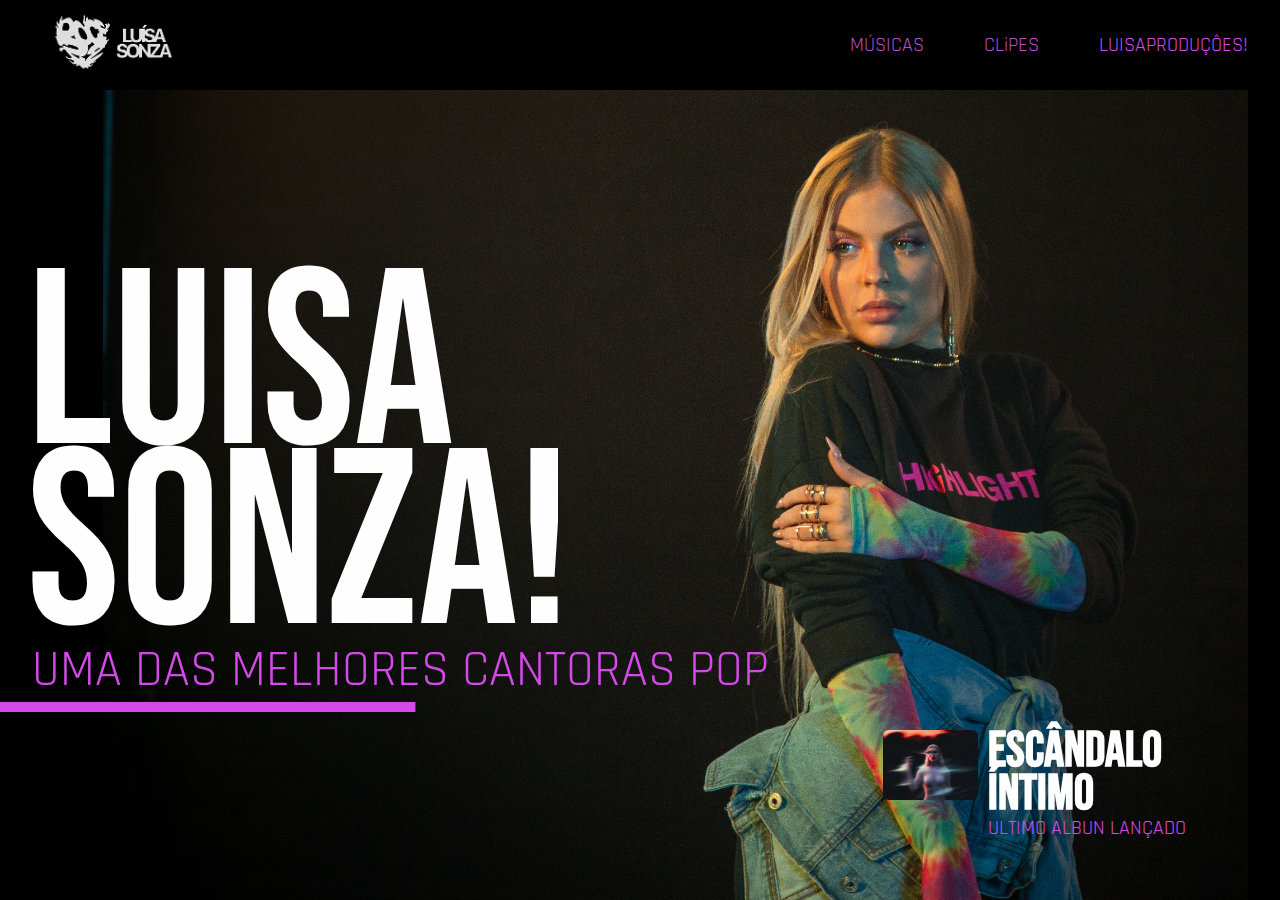
<file: listadeexercicio-main/Hideo/index.html>
<!DOCTYPE html>
<html lang="pt-br">
<head>
    <meta charset="UTF-8">
    <meta name="viewport" content="width=device-width, initial-scale=1.0">
    <link rel='shortcut icon' href='./image/logo.png' />
    <link rel='stylesheet' href='./css/index.css' />
    <title>Luisa Sonza | Luisa Produções</title>
</head>
<body>
    <section>
        <header class='menu'>
            <nav>
                <a href="#" id='logo'>
                    <img src="image/sonza img.png" alt="" />
                </a>
                <div>
                    <a href="#" target="_blank">
                        MÚSICAS
                    </a>
                    <a href="#" target="_blank">
                        CLiPES
                    </a>
                    <a href="https://linktr.ee/luisasonza" target="_blank">
                        LUISAPRODUÇÔES!
                    </a>
                </div>
            </nav>
        </header>
        <main class='corpo'>
            <div class="perfil">
                <div class='text'>
                    <span>
                        LUISA SONZA!
                    </span>
                    <span>
                        UMA DAS MELHORES CANTORAS POP
                    </span>
                </div>
                <div class='preview'>
                    <article>
                        <img src="image/Img Sonza.webp" alt="">
                        <main>
                            <h1>Escândalo Íntimo</h1>
                            <a href="#">
                                <span>ULTIMO ALBUN LANÇADO</span>
                            </a>
                        </main>
                    </article>
                </div>
            </div>
        </main>
    </section>
</body>
</html>
</file>
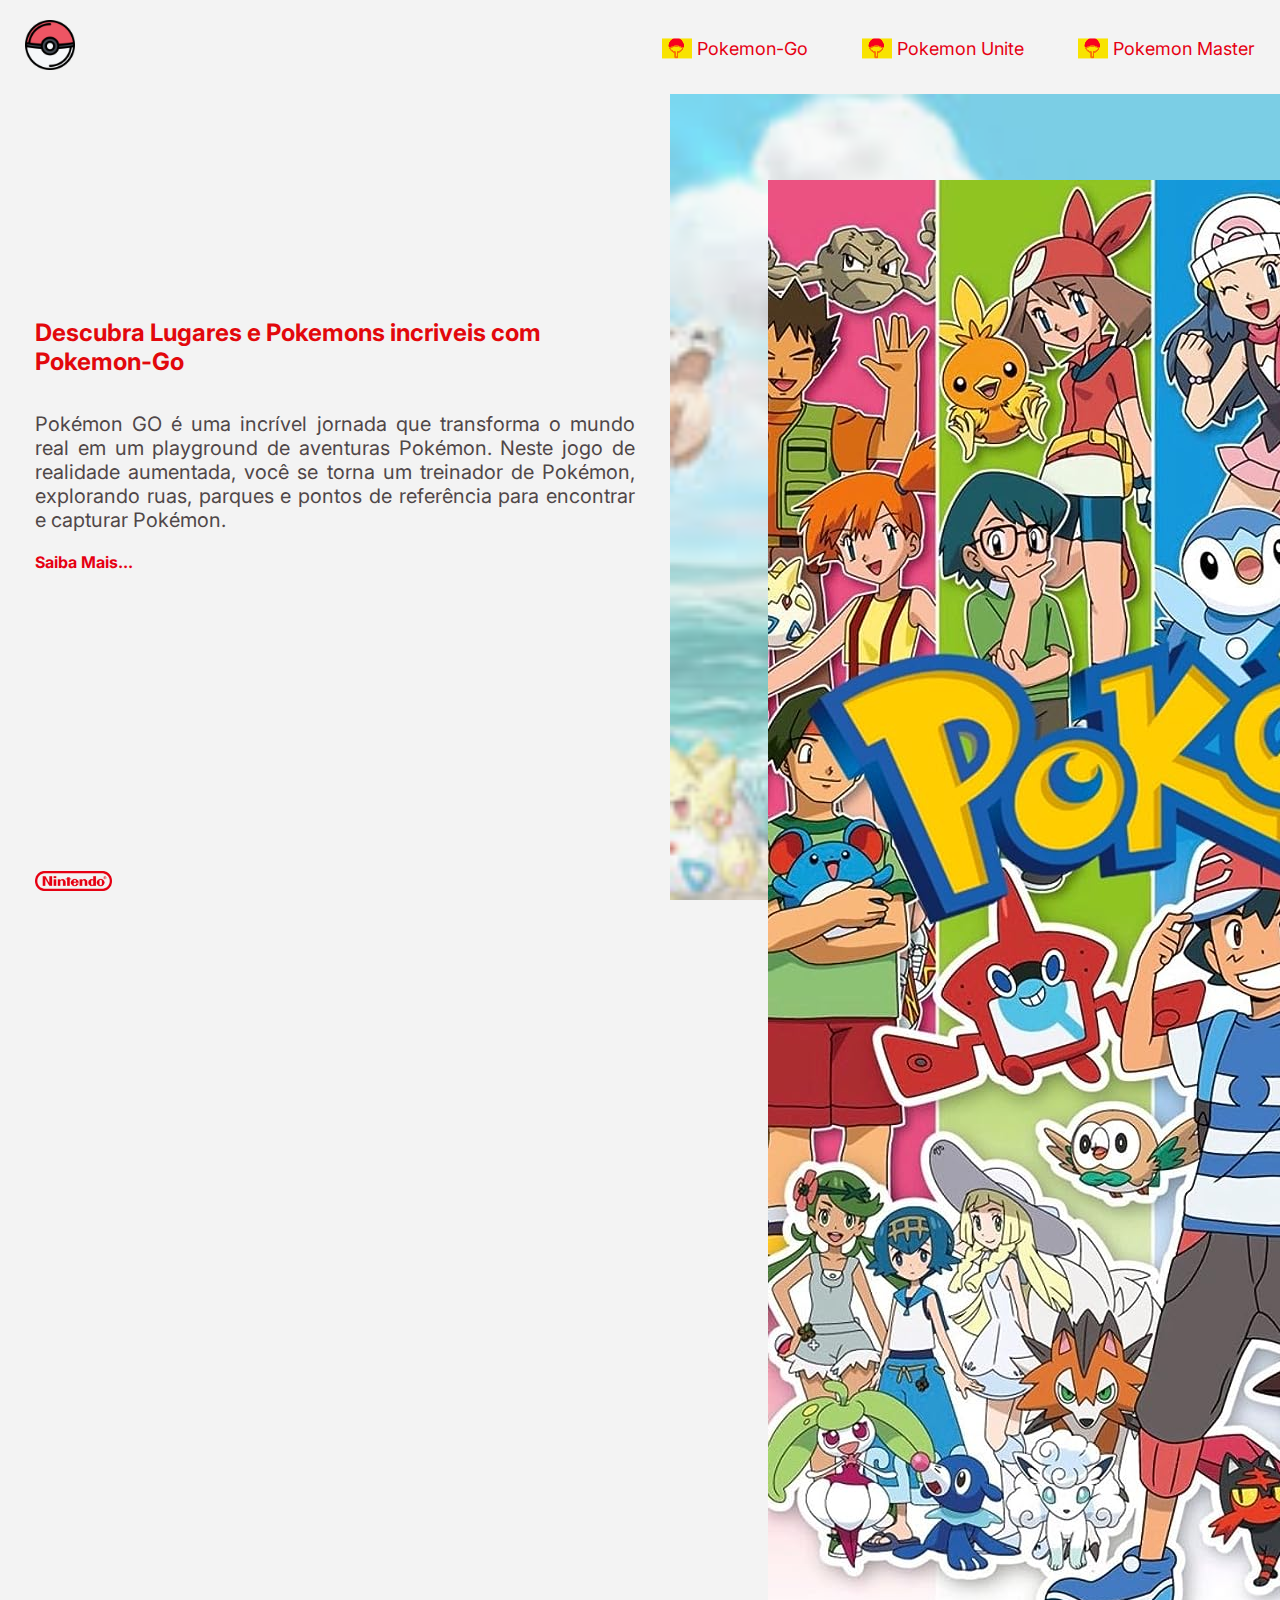
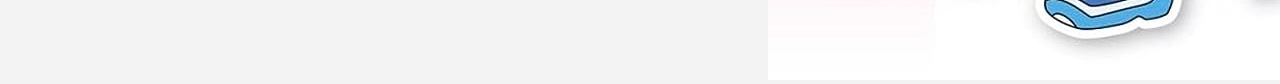
<file: listadeexercicio-main/Landing/index.html>
<!DOCTYPE html>
<html lang="pt-br">
<head>
    <meta charset="UTF-8">
    <meta name="viewport" content="width=device-width, initial-scale=1.0">
    <link rel='shortcut icon' href='./image/iconTab.png' />
    <title>Universo de Pokemon-Go</title>
    <link rel='stylesheet' href='./css/index.css' />
</head>
<body>
    <section class='landing'>
        <nav>
            <a href="" id='logo'>
                <img src='./image/pokebola.png' alt='logo' />
            </a>
            <div>
                <a href=""><img src="./image/images.png" alt=""> Pokemon-Go</a>
                <a href=""><img src="./image/images.png" alt=""> Pokemon Unite</a>
                <a href=""><img src="./image/images.png" alt=""> Pokemon Master</a>
            </div>
        </nav>
        <main>
            <article>
                <div>
                    <h1>Descubra Lugares e Pokemons incriveis com Pokemon-Go</h1>
                    <p>Pokémon GO é uma incrível jornada que transforma o mundo real em um playground de aventuras Pokémon. Neste jogo de realidade aumentada, você se torna um treinador de Pokémon, explorando ruas, parques e pontos de referência para encontrar e capturar Pokémon. </p>
                    <a href="">Saiba Mais...</a>
                </div>
                <footer>
                    <a href="https://www.nintendo.com/pt_BR/" target="_blank">
                        <img src="./image/nintendo.png" alt="nintendo">
                    </a>
                    <a href=""></a>
                </footer>
            </article>
            <div id="character">
                <img src="./image/poke.jpg" alt="">
            </div>
            <div id='bg'>
                <img src="./image/images6.jpg" alt="" >
            </div>
        </main>
    </section>
</body>
</html>
</file>
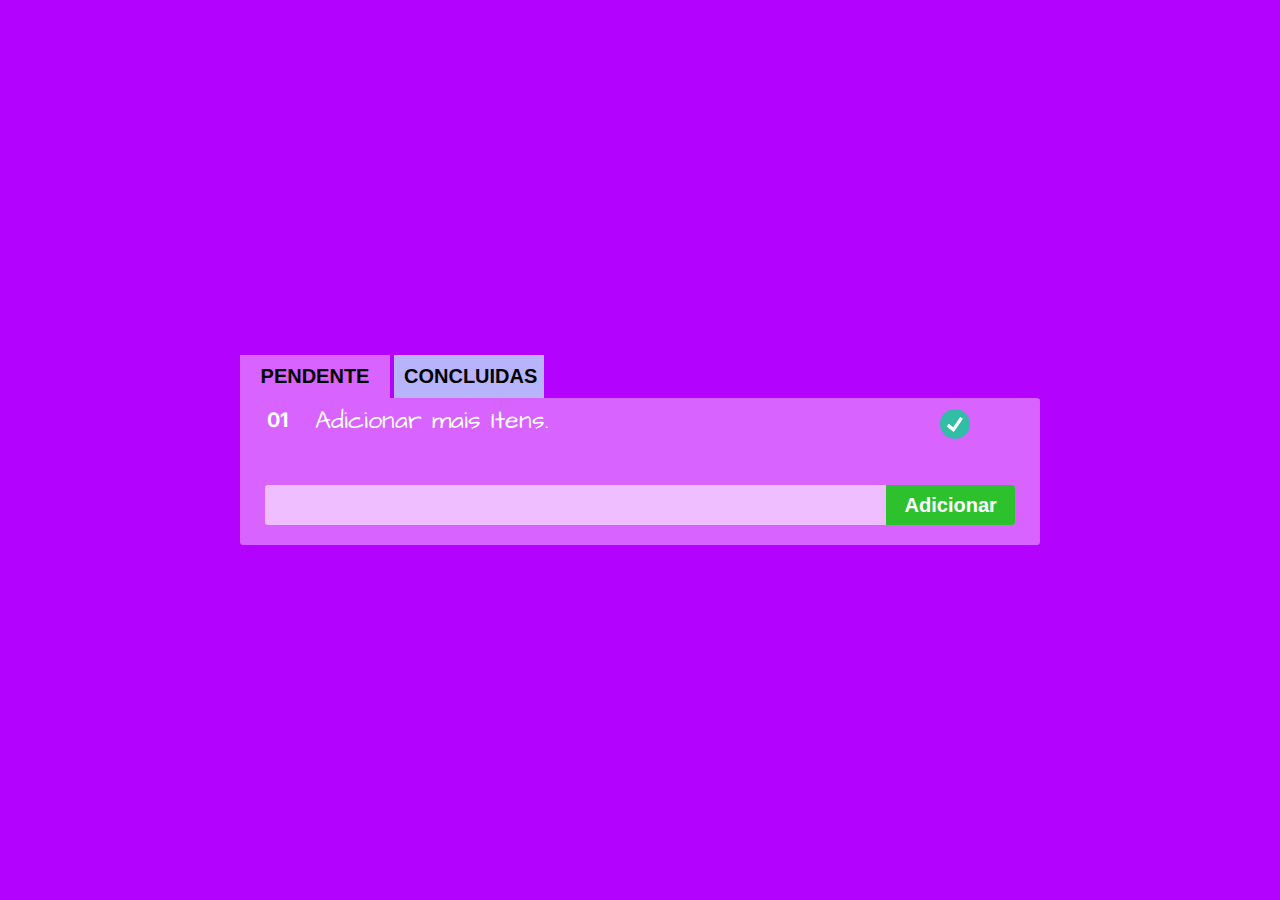
<file: listadeexercicio-main/Lista/index.html>
<!DOCTYPE html>
<html lang='pt-br'>
    <head>
        <meta charset='utf-8' />
        <meta name="viewport" content="width=device-width, initial-scale=1.0">
        <title>Lista</title>
        <script src='./javascript/index.js' defer ></script>
        <link rel='stylesheet' href='./css/index.css' />
    </head>
    <body>
        <main class="container">
            <nav>
                <button class="tab-button" onclick="LoadList(JSON.parse(localStorage.getItem('lists')).tasks);" id='tasks'>PENDENTE</button>
                <button class="tab-button" onclick="LoadList(JSON.parse(localStorage.getItem('lists')).complete, false);" id='complete'>CONCLUIDAS</button>
            </nav>
            <ul class="list-container">
                <li class="list-item">
                    <h2>1</h2>
                    <span>Titulo 1</span>
                    <button class="list-item-complete">X</button>
                </li>
            </ul>
            <form onsubmit="AddTask()" action="" id='addTask'>
                <div class="list-item">
                    <input type="text" name="" id="item" required>
                    <button type="submit">Adicionar</button>
                </div>
            </form>
        </main>
    </body>
</html>
</file>
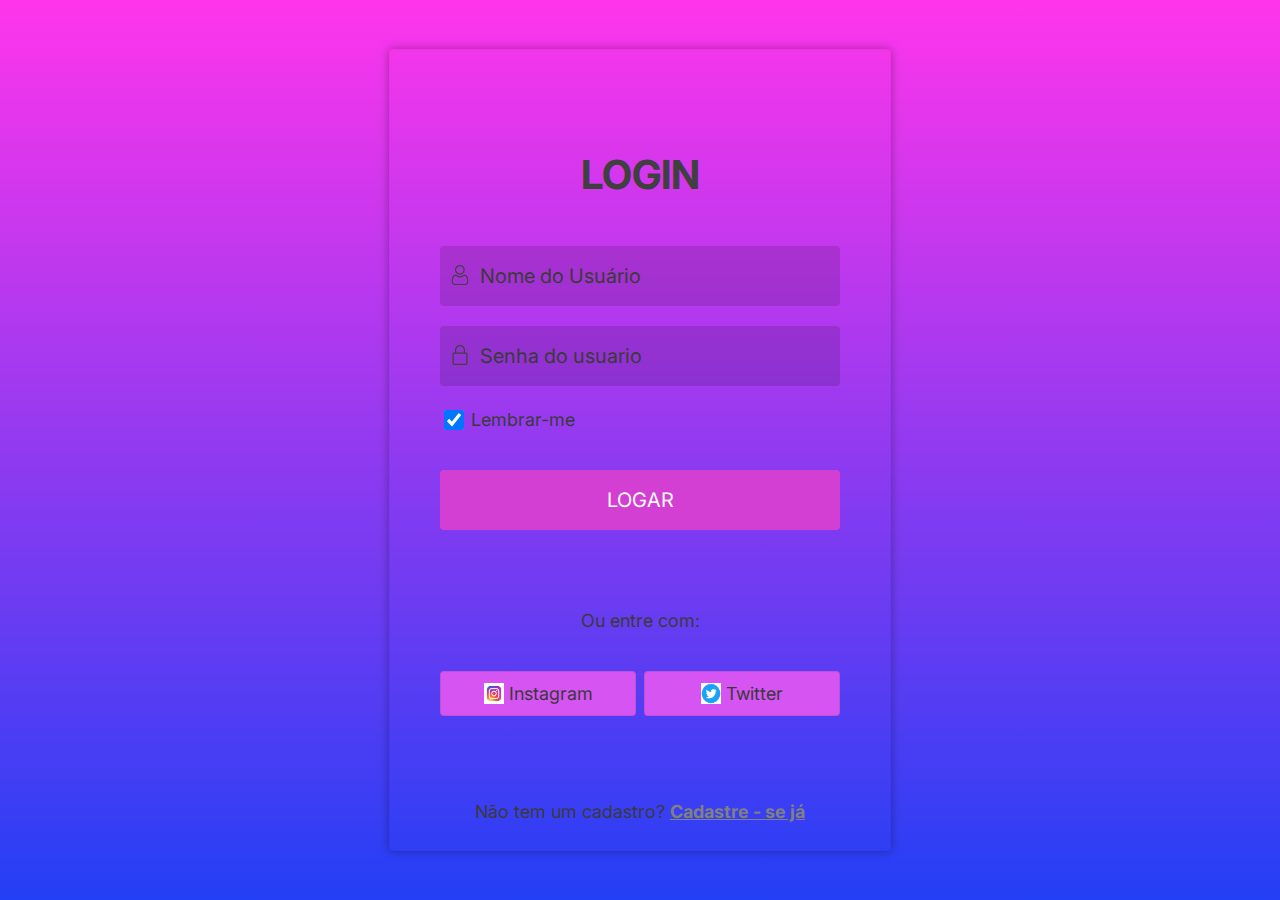
<file: listadeexercicio-main/Login/index.html>
<!DOCTYPE html>
<html lang='pt-br'>
    <head>
        <meta name="viewport" content="width=device-width, initial-scale=1.0">
        <meta charset='UTF-8' />
        <title>Formulario | Site</title>
        <link rel='stylesheet' href='./index.css'/>
    </head>
    <body>
        <main class='login'>
            <section>
                <form onsubmit="alert('Logado com sucesso!')" method="GET">
                    <h1>LOGIN</h1>
                    <img src='./image/user.png' id='user-img' alt='Usuario'/>
                    <input type='text' id='user' placeholder='Nome do Usuário' required/>
                    <img src='./image/lock.png' id='password-img' alt='Cadeado'/>
                    <input type='password' id='password' placeholder='Senha do usuario' required/>
                    <input type="checkbox" checked id='remember' />
                    <span>Lembrar-me</span>
                    <input type='submit' value='LOGAR' />
                    <span>Ou entre com:</span>
                    <div>
                        <button id='google'><div><img src='./image/download.jpg' alt='Logo Facebook' /><span>Instagram</span></div></button>
                        <button id='google'><div><img src='./image/images.png' alt='Logo Google' /><span>Twitter</span></div></button>
                    </div>
                    <span>Não tem um cadastro? <a href='#'>Cadastre&nbsp;-&nbsp;se&nbsp;já</a></span>
                </form>
            </section>
        </main>
    </body>
</html>
</file>
<file: listadeexercicio-main/Hideo/css/index.css>
@import url('https://fonts.googleapis.com/css2?family=Rajdhani&display=swap');
@import url('https://fonts.googleapis.com/css2?family=Bebas+Neue&display=swap');
:root{
    --main-color: #000000;
    --text-color: #b44fc8;
    --text-color-2: rgb(254, 254, 254);
    --highlight-color: #d44ae9;
    --text-size-title: 250px;
    --text-size-subtitle: 50px;
    --text-size-links: 20px;
}
body{
    margin: 0px;
    padding: 0px;
    height: 100vh;
}
section{
    height: 100vh;
    background: var(--main-color);
    display: flex;
    flex-direction: column;
    align-items: center;
}

.menu{
    width: 95%;
    height: 10%;
}
.menu nav{
    height: 100%;
    display: flex;
    justify-content: space-between;
    align-items: center;
}
.menu nav a{
    font-size: var(--text-size-links);
    font-family: 'Rajdhani';
    color: var(--text-color);
    text-decoration: none;
    margin-left: 55px;
}
.menu nav a:hover{
    color: var(--text-color-2);
}
.menu nav a:last-of-type{
    color: var(--highlight-color);
}
.menu nav a:last-of-type:hover{
    color: var(--text-color-2);
}
#logo{
    margin: 0;
}
#logo img{
    height: 70px;
    filter: invert();
}
.corpo{
    height: 90%;
    position: relative;
    width: 95%;
    display: flex;
    flex-direction: row;
    justify-content: space-between;
    margin: 0;
    padding: 0;
}
.perfil{
    width: 100%;
    color: var(--text-color-2);
    display: flex;
    flex-direction: row;
    justify-content: center;
    background-image: url('../image/img\ luisaSonza.jpg');
    background-size: contain;
    background-repeat: no-repeat;
    background-position: right bottom;
}
.text{
    align-self: center;
    display: flex;
    flex-direction: column;
    width: 70%;
}
.text span:nth-of-type(1){
    font-family: 'Bebas Neue';
    font-size: var(--text-size-title);
    line-height: 180px;
    margin: 0;
    padding: 0;
    transform: translateX(-5px);
}
.text span:nth-of-type(2){
    font-family: 'Rajdhani';
    font-size: var(--text-size-subtitle);
    color: var(--highlight-color)
}
.text span:nth-of-type(2)::after{
    display: block;
    content: "";
    transform: translateX(-10%);
    width: 50%;
    height: 10px;
    background-color: var(--highlight-color);
}
.preview{
    height: auto;
    width: 30%;
    height: 100%;
    display: flex;
    justify-content: flex-end;
    align-items: flex-end;
}
.preview article{
    height: 70px;
    margin-bottom: 100px;
    display: flex;
    align-items: flex-start;
    color: var(--text-color-2);
}
.preview article main{
    font-family: 'Bebas Neue';
    padding: 0 10px;
    display: flex;
    flex-direction: column;
    justify-content: flex-start;
    align-items: flex-start;
}
.preview article img{
    height: 70px;
    border-radius: .35rem;
}
.preview article main h1{
    vertical-align: bottom;
    line-height: 85%;
    height: 70%;
    font-size: var(--text-size-subtitle);
    margin: 0;
}
.preview article main a{
    color: var(--highlight-color);
    text-decoration: none;
}
.preview article main a:hover{
    color: var(--text-color-2);
}
.preview article main a span{
    width: auto;
    display: block;
    font-family: 'Rajdhani';
    font-size: var(--text-size-links);
    margin: 0;
    padding: 0;
}
@media only screen and (max-width: 600px) {
    :root{
        --main-color: #191919;
        --text-color: #c5c7c7;
        --text-color-2: white;
        --highlight-color: #324bcb;
        --text-size-title: 100px;
        --text-size-subtitle: 30px;
        --text-size-links: 15px;
    }
    #logo{
        height: 100%;
        display: flex;
        align-items: center;
    }
    #logo img{
        height: 90%;
    }
    .menu nav div{
        width: 100%;
        display: flex;
        flex-direction: row;
        justify-content: space-evenly;
    }
    .menu nav a{
        font-size: var(--text-size-links);
        font-family: 'Rajdhani';
        color: var(--text-color);
        text-decoration: none;
        margin-left: 25px;
    }
    .menu nav a:nth-of-type(3){
        display: none;
    }
    .corpo{
        justify-content: flex-start;
        align-items: flex-start;
    }
    .perfil{
        height: 100%;
        justify-content: flex-start;
        align-items: flex-start;
    }
    .text{
        align-self: center;
        display: flex;
        flex-direction: column;
        width: 95%;
        height: 95%;
    }
    .text span:nth-of-type(1){
        font-family: 'Bebas Neue';
        font-size: var(--text-size-title);
        line-height: 80px;
    }
    .text span:nth-of-type(2)::after{
        display: block;
        content: "";
        transform: translateX(-36%);
        width: 70%;
        height: 10px;
        background-color: var(--highlight-color);
    }
    .preview{
        display: none;
    }
}
</file>
<file: listadeexercicio-main/Landing/css/index.css>
@import url('https://fonts.googleapis.com/css2?family=Inter&display=swap');
        :root{
            --bg-color: rgb(243, 243, 243);
            --text-color: #e60012;
            --text-color-hover: #ffc9ca;
            --text-menu-size: 18px;
            --text-title-size: 24px;
            --text-subtitle-size: 20px;
            --text-subtitle-color: #504748;
        }
        body{
            font-family: 'Inter';
            margin:0;
            padding: 0;
            background: var(--bg-color);
        }
        .landing{
            width: 100%;
            height: 100vh;
            display: flex;
            flex-direction: column;

        }
        .landing nav{
            z-index: 2;
            height: auto;
            display: flex;
            flex-direction: row;
            justify-content: space-between;
            align-items: center;
            width: 100%;
        }
        .landing nav div a{
            position: relative;
            margin: 0px 25px;
            text-decoration: none;
            font-size: var(--text-menu-size);
            color: var(--text-color);
            transition: .2s color ease-in-out;
        }
        .landing nav div a:hover{
            color: var(--text-color-hover);
        }
        .landing nav div a img{
            transition: .2s filter ease-in-out;
            filter: invert(16%) sepia(70%) saturate(4646%) hue-rotate(345deg) brightness(89%) contrast(121%);
            transform: translateY(18%);
            width: 30px;
        }
        .landing nav div a:hover img{
            filter: invert(93%) sepia(17%) saturate(1607%) hue-rotate(292deg) brightness(112%) contrast(108%);        }

        #logo{
            margin: 20px 25px;
        }
        #logo img{
            width: 50px;
        }
        .landing main{
            height: 100%;
            display: flex;
            flex-direction: row;
        }
        .landing main article{
            display: flex;
            flex-direction: column;
            justify-content: center;
            align-self: center;
            margin: 0 35px;
            max-width: 600px;
            height: 100%;
        }
        .landing main article div{
            flex: 6;
            display: flex;
            flex-direction: column;
            justify-content: center;
        }
        .landing main article div h1{
            font-size: var(--text-title-size);
            color:#e2080c;
        }
        .landing main article div p{
            color: var(--text-subtitle-color);
            font-size: var(--text-subtitle-size);
            text-align: justify;
        }
        .landing main article div a{
            color: var(--text-color);
            font-size: var(--text-subtitle-size) -2;
            text-decoration: none;
            font-weight: bold;
            width: 100px;
        }
        .landing main article div a:hover{
            color: var(--text-color-hover);
        }
        .landing main article footer{
            display: flex;
            align-items: flex-end;
            flex: 1;
            margin-bottom: 5px;
        }
        .landing main article footer a img{
            max-height: 20px;
        }
        .landing main div{
            width: 100%;
        }
        #bg{
            overflow: hidden;
        }
        #bg img{
            z-index: 1;
            width: 100%;
            height: 100%;
            object-fit: cover;
            filter: opacity(.5);
        }
        #character{
            z-index: 1;
            position: absolute;
            top: 20%;
            left: 60%;
            width: auto;
            animation: Mario 1s infinite alternate ease-in-out;
        }
        @keyframes Mario{
            from {
                transform: rotate(-.5deg);
            }
            to {
                transform: rotate(.5deg);
            }
        }
</file>
<file: listadeexercicio-main/Lista/css/index.css>
@import url('https://fonts.googleapis.com/css2?family=Architects+Daughter&family=Inter&display=swap');
:root{
    --text-color-1: rgb(0, 0, 0);
    --bg-color: #b303ff;
    --main-container-color: #b5179e;
    --color1: #f72585;
    --color2: #b7b4fb;
    --color3: #bfaaff;
    --color4: #d863ff;
    --radius: .20rem;
}
body{
    font-family: 'Inter';
    padding: 0;
    margin: 0;
    background: var(--bg-color);
    color: white;
    min-height: 100vh;
    display: flex;
    flex-direction: column;
    justify-content: center;
    align-items: center;
}
.tab-button{
    outline: none;
    border: none;
    padding: 10px;
    width: 150px;
    color: var(--text-color-1);
    background: var(--color2);
    font-size: 20px;
    font-weight: bold
}
.tab-button:disabled{
    background: var(--color4);
}
.container{
    margin: 0 20px;
    width: 800px;
}
.list-container{
    margin: 0;
    padding: 0px;
    background: var(--color4);
    border-top-right-radius: var(--radius);
}
.list-container .list-item:nth-child(even){
    background: rgba(0, 0, 0, 0.152);
}
.list-item{
    display: flex;
    justify-content: space-between;
    align-content: center;
    padding: 10px 0px;
    margin: 0;
}
.list-item h2{
    text-align: center;
    font-size: 20px;
    margin: 0 10px;
    width: 10%;
}
.list-item span{
    font-size: 25px;
    line-height: 25px;
    width: 100%;
    font-family: 'Architects Daughter';
}
#addTask{
    margin: 0;
    padding: 20px 5px 10px;
    background: var(--color4);
    border-bottom-left-radius: var(--radius);
    border-bottom-right-radius: var(--radius);
}
#addTask button{
    width: 20%;
    border: none;
    height: 40px;
    font-weight: bold;
    font-size: 20px;
    border-top-right-radius: var(--radius);
    border-bottom-right-radius: var(--radius);
    color: white;
    padding: 0 10px;
    margin-right: 20px;
    background: rgb(45, 194, 45);
}
#addTask button:hover{
    background: rgb(71, 221, 71);
}
.list-item input{
    width: 100%;
    border: none;
    padding: 0;
    margin: 0;
    margin-left: 20px;
    background: rgba(255, 255, 255, 0.59);
    border-top-left-radius: var(--radius);
    border-bottom-left-radius: var(--radius);
    outline: none;
    text-indent: 10px;
    color: white;
    font-size: 20px;
    font-family: 'Architects Daughter';
}

.list-item-complete{
    position: relative;
    text-align: center;
    border: none;
    background-color: transparent;
    color: white;
    font-size: 20px;
    font-weight: bold;
    margin: 0 8%;
    outline: none;
}
.list-item-complete img{
    position: relative;
    height: 30px;
    width: 30px;
}
.list-item-complete img:hover{
   filter: saturate(150%);
}
.list-item-delete{
    position: relative;
    text-align: center;
    border: none;
    background-color: transparent;
    color: white;
    font-size: 20px;
    font-weight: bold;
    margin: 0 1%;
    outline: none;
}
.list-item-delete img{
    position: relative;
    height: 30px;
    width: 30px;
}
.list-item-delete img:hover{
   filter: saturate(150%);
}
.list-item-readd{
    position: relative;
    text-align: center;
    border: none;
    background-color: transparent;
    color: white;
    font-size: 20px;
    font-weight: bold;
    margin: 0 4%;
    margin-left: 0%;
    outline: none;
}
.list-item-readd img{
    position: relative;
    height: 30px;
    width: 30px;
}
.list-item-readd img:hover{
   filter: saturate(150%);
}
</file>
<file: listadeexercicio-main/Login/index.css>
@import url('https://fonts.googleapis.com/css2?family=Inter&display=swap');            
:root{
    --main-text-color: rgb(64, 64, 64);
    --radius: .25rem;
    --login-input-color: rgba(0, 0, 0, 0.124);
    --login-text-color: rgb(58, 58, 58);
    --login-input-height: 60px;
    --login-input-width: 100%;
    background: linear-gradient(180deg, rgb(35, 63, 245) 0%, rgb(35, 63, 245) 100%);
}
body{
    font-family: 'Inter';
    margin: 0;
    padding: 0;
    width: 100vw;
    height: 100vh;
    background: rgb(228,23,206);
    background: linear-gradient(180deg, rgb(255, 53, 235) 0%, rgb(35, 63, 245) 100%);
}
.login{
    flex: 1;
    color: var(--main-text-color);
}
.login section{
    position: absolute;
    top: 50%;
    left: 50%;
    transform: translate(-50%, -50%);
    width: 500px;
    height: 800px;
    background-color: var(--main-bg-color);
    border-radius: var(--radius);
    border: solid 1px rgba(0, 0, 0, 0.029);
    box-shadow: 0px 0px 10px rgba(0, 0, 0, 0.33);
}
.login form{
    position: relative;
    display: block;
    width: 80%;
    height: 80%;
    margin: auto;
    margin-top: 20%;
    padding: 0;
}
.login h1{
    margin-top: 0;
    font-size: 40px;
    text-align: center;
}
.login input{
    font-family: 'Inter';
    margin-top: 20px;
    border: none;
    font-size: 20px;
    color: var(--login-text-color);
    border-radius: var(--radius);
    height: var(--login-input-height);
    width: var(--login-input-width);
}
.login input[type=submit]{
    display: block;
}
.login input[type=text], input[type=password]{
    background: var(--login-input-color);
    text-indent: 40px;
    margin: auto;
    margin-top: 20px;
    padding: 0;
    outline: none;
    border: 0;
}
.login input[type=submit]{
    margin-top: 40px;
    background: #d23fd2;
    color: rgb(255, 255, 255);
    transition: background .3s;
}
.login input[type=submit]:hover{
    background: #ee54a6;
}
.login #user-img, #password-img{
    position: absolute;
    transform: translate(50%, 195%);
    width: 20px;
    height: 20px;
}
.login input::placeholder{
    color: var(--login-text-color);
    font-size: 20px;
}
.login input[type=checkbox]{
    height: 20px;
    width: 20px;
    transform: translateY(20%);
}
.login span{
    font-family: 'Inter';
    font-size: 18px;
    color: var(--login-text-color);
}
.login span:nth-of-type(2){
    margin-top: 80px;
    margin-bottom: 40px;
    display: block;
    text-align: center;
}
.login span:nth-of-type(3){
    position: absolute;
    width: 100%;
    bottom: -5%;
    display: block;
    text-align: center;
}
.login span:nth-of-type(3) a{
    color: rgb(128, 128, 128);
    font-weight: bold;
}
.login span:nth-of-type(3) a:hover{
    font-weight: normal;
}
.login form div{
    width: 100%;
    display: flex;
    justify-content: space-between;
}
.login button{
    border-radius: var(--radius);
    border: 1px solid rgba(63, 63, 63, 0.145);
    background-color: rgb(213, 84, 242);
    width: 49%;
    height: 45px;
    transition: background .3s;
}
.login button:hover{
    background-color: var(--login-input-color);
}
.login button div{
    justify-content: center;
    margin: auto;
}
.login button img{
    width: 20px;
    margin-right: 5px;
}

@media only screen and (max-width: 600px){
    .login section{
        width: 80vw;
        height: auto;
        padding-bottom: 110px;
    }
    .login h1{
        margin-bottom: 0;
    }
    .login form{
        margin-top: 5%;
    }
    .login input{
        margin-top: 5px;
    }
    .login input[type=submit]{
        margin-top: 10px;
    }
    .login #user-img{
        position: absolute;
        transform: translate(50%, 195%);
        width: 20px;
        height: 20px;
    }
    .login #password-img{
        position: absolute;
        transform: translate(50%, 125%);
        width: 20px;
        height: 20px;
    }
    .login button{
        overflow: hidden;
    }
    .login button div span{
        font-size: 14px;
    }
    .login span:nth-of-type(2){
        margin-top: 20px;
        margin-bottom: 10px;
        display: block;
        text-align: center;
    }
    .login span:nth-of-type(3){
        position: absolute;
        width: 100%;
        bottom: -20%;
        display: block;
        text-align: center;
    }
}
</file>
